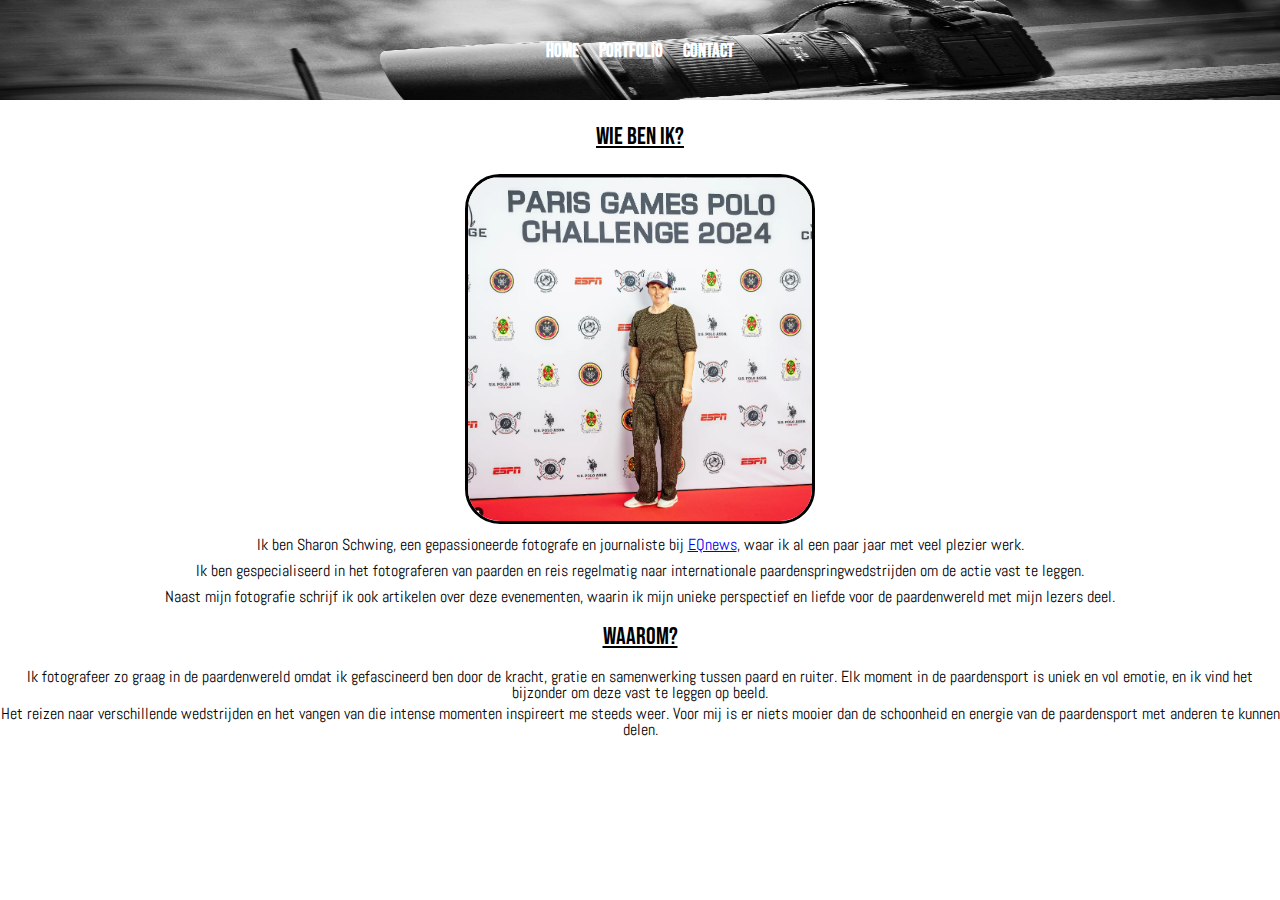
<file: pages/index.html>
<!DOCTYPE html>
<html lang="en">
  <head>
    <meta charset="UTF-8" />
    <meta name="viewport" content="width=device-width, initial-scale=1.0" />
    <title>Portfolio Sharon Schwing</title>
    <link rel="stylesheet" href="/css/style.css" />
    <link rel="stylesheet" href="/css/reset.css" />
    <link rel="preconnect" href="https://fonts.googleapis.com" />
    <link rel="preconnect" href="https://fonts.gstatic.com" crossorigin />
    <link
      href="https://fonts.googleapis.com/css2?family=Bebas+Neue&display=swap"
      rel="stylesheet"
    />
    <link rel="preconnect" href="https://fonts.googleapis.com" />
    <link rel="preconnect" href="https://fonts.gstatic.com" crossorigin />
    <link
      href="https://fonts.googleapis.com/css2?family=Abel&family=Bebas+Neue&display=swap"
      rel="stylesheet"
    />
    <link rel="stylesheet" href="../css/queries.css">
  </head>

  <body>
    <header>
      <div class="header-image">
        <img
          src="../fotos/fotoheader.jpg"
          alt="Foto van header"
          class="image"
        />
        <nav>
          <ul class="navigatie">
            <li><a href="index.html">Home</a></li>
            <li><a href="portfolio.html">Portfolio</a></li>
            <li><a href="contact.html">Contact</a></li>
          </ul>
        </nav>
      </div>
    </header>

    <main>
      <section id="Wie">
        <h1>Wie ben ik?</h1>
        <div class="zelfportret">
          <img src="../fotos/Foto7.png" alt="portret Sharon" />
        </div>
        <p>
          Ik ben Sharon Schwing, een gepassioneerde fotografe en journaliste bij
          <a href="https://equnews.be/" target="_blank">EQnews</a>, waar ik al
          een paar jaar met veel plezier werk.
        </p>
        <p>
          Ik ben gespecialiseerd in het fotograferen van paarden en reis
          regelmatig naar internationale paardenspringwedstrijden om de actie
          vast te leggen.
        </p>
        <p>
          Naast mijn fotografie schrijf ik ook artikelen over deze evenementen,
          waarin ik mijn unieke perspectief en liefde voor de paardenwereld met
          mijn lezers deel.
        </p>
      </section>

      <section id="Waarom">
        <h2>Waarom?</h2>
        <p>
          Ik fotografeer zo graag in de paardenwereld omdat ik gefascineerd ben
          door de kracht, gratie en samenwerking tussen paard en ruiter. Elk
          moment in de paardensport is uniek en vol emotie, en ik vind het
          bijzonder om deze vast te leggen op beeld. 
          <p>
              Het reizen naar
              verschillende wedstrijden en het vangen van die intense momenten
              inspireert me steeds weer. Voor mij is er niets mooier dan de
              schoonheid en energie van de paardensport met anderen te kunnen delen.
          </p>
        </p>
      </section>
    </main>

    <footer></footer>
  </body>
</html>
</file>
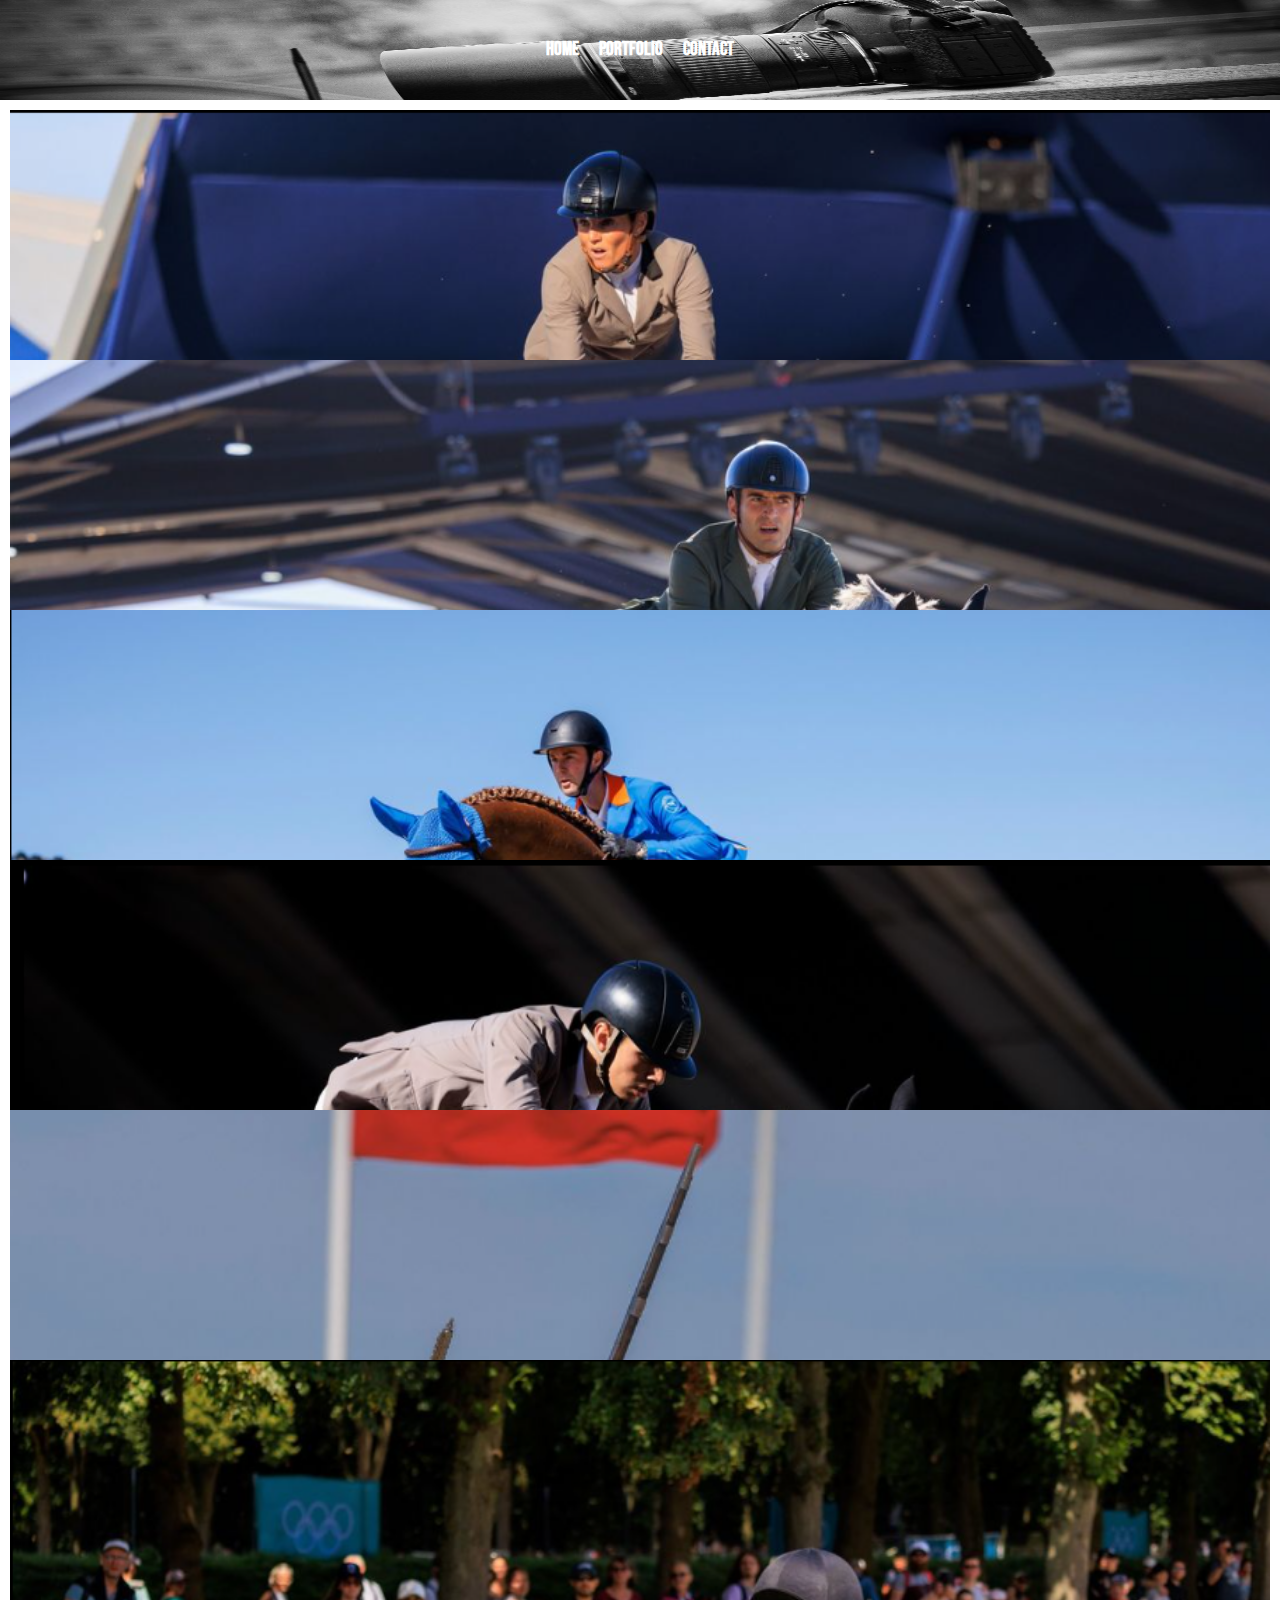
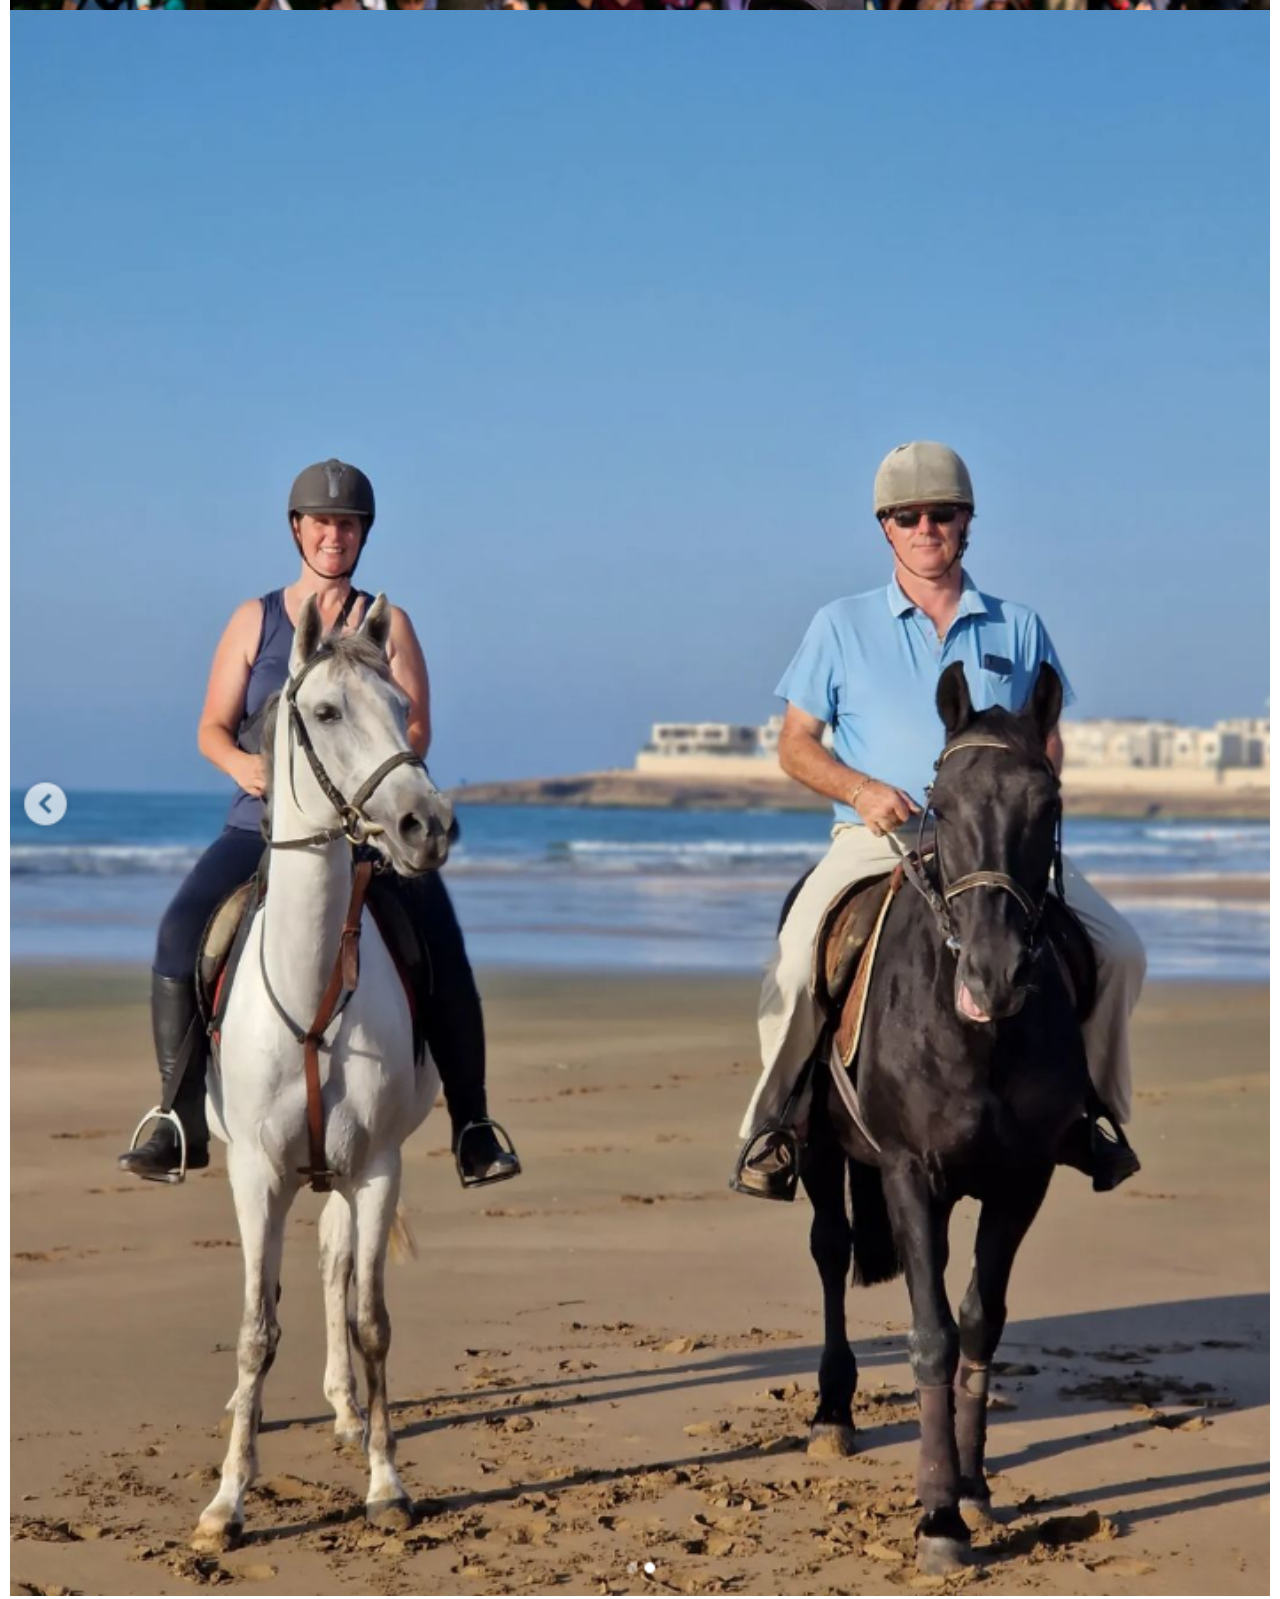
<file: pages/portfolio.html>
<!DOCTYPE html>
<html lang="en">
  <head>
    <meta charset="UTF-8" />
    <meta name="viewport" content="width=device-width, initial-scale=1.0" />
    <title>Portfolio</title>
    <link rel="stylesheet" href="../css/reset.css" />
    <link rel="stylesheet" href="../css/style.css" />
    <link rel="preconnect" href="https://fonts.googleapis.com" />
    <link rel="preconnect" href="https://fonts.gstatic.com" crossorigin />
    <link
      href="https://fonts.googleapis.com/css2?family=Bebas+Neue&display=swap"
      rel="stylesheet"
    />
    <link rel="preconnect" href="https://fonts.googleapis.com" />
    <link rel="preconnect" href="https://fonts.gstatic.com" crossorigin />
    <link
      href="https://fonts.googleapis.com/css2?family=Abel&family=Bebas+Neue&display=swap"
      rel="stylesheet"
    />
    <link rel="stylesheet" href="../css/queries.css" />
  </head>

  <body>
    <header>
      <div class="header-image">
        <img
          src="../fotos/fotoheader.jpg"
          alt="Foto van header"
          class="image"
        />
        <nav>
          <ul class="navigatie">
            <li><a href="index.html">Home</a></li>
            <li><a href="portfolio.html">Portfolio</a></li>
            <li><a href="contact.html">Contact</a></li>
          </ul>
        </nav>
      </div>
    </header>

    <main class="portfoliomain">
      <div><img src="../fotos/Foto1.png" alt="" /></div>
      <div><img src="../fotos/Foto2.png" alt="" /></div>
      <div><img src="../fotos/Foto3.png" alt="" /></div>
      <div><img src="../fotos/Foto4.png" alt="" /></div>
      <div><img src="../fotos/Foto5.png" alt="" /></div>
      <div><img src="../fotos/Foto6.png" alt="" /></div>
      <div><img src="../fotos/Foto8.png" alt="" /></div>
    </main>

    <footer></footer>
  </body>
</html>
</file>
<file: css/style.css>
* {
  margin: 0;
  padding: 0;
  box-sizing: border-box;
}

/* Hieronder is HEADER styling*/

header {
  height: 100px;
  align-content: center;
  display: flex;
  position: relative;
}

/* Zorgt dat de container zich aanpast aan de afbeelding */
.header-image {
  position: relative;
  display: inline-block;
  width: 100%;
}

.image {
  width: 100%; /* Past de afbeelding aan aan de breedte van de container */
  height: 100px; /* Houdt de verhoudingen intact */
}

.navigatie {
  position: absolute;
  top: 50%; /* Plaatst het in het midden van de afbeelding */
  left: 50%; /* Plaatst het horizontaal in het midden */
  transform: translate(-50%, -50%); /* Centreert de ul volledig */
  list-style: none; /* Verwijdert de standaard lijststijlen */
  display: flex; /* Plaatst de links naast elkaar */
  gap: 20px; /* Voeg ruimte toe tussen links */
}

.navigatie li a {
  color: rgb(255, 255, 255); /* Witte kleur voor contrast met de afbeelding */
  text-decoration: none; /* Verwijdert onderstreping van de links */
  font-size: 1.2rem; /* Vergoot de lettergrootte indien nodig */
  font-weight: bold;
}

header ul a {
  text-decoration: none;
  color: black;
  font-family: "Bebas Neue";
}

/* Hieronder is MAIN styling */

#Wie {
  align-content: center;
  height: fit-content;
  width: 100%;
  text-align: center;
  padding-bottom: 20px;
}

#Wie h1 {
  font-size: 150%;
  text-decoration: underline;
  margin-bottom: 20px;
  margin-top: 20px;
  padding: 5px 50px;
  font-family: "Bebas Neue";
}

.zelfportret img {
  height: 350px;
  width: 350px;
  box-shadow: 50%;
  border-radius: 10%;
  border: 3px solid black;
}

#Wie p {
  text-align: center;
  margin-top: 10px;
  font-family: "Abel";
}

#Waarom {
  text-align: center;
  padding-bottom: 100px;
}

#Waarom h2 {
  font-size: 150%;
  text-decoration: underline;
  font-family: "Bebas Neue";
  margin-top: auto;
  padding-bottom: 20px;
}

#Waarom p {
  text-align: center;
  font-family: "Abel";
  margin-bottom: 5px;
}

/* Hieronder is de PORTFOLIO PAGE styling*/

.portfoliomain {
  height: fit-content;
  width: 100%;
  display: flex;
  justify-content: center;
  align-items: center;
  flex-direction: column;
}

.portfoliomain div {
  height: 250px;
  width: 100%;
  justify-content: center;
  object-fit: contain;
  padding: 10px 10px;
}

.portfoliomain div img {
  height: auto;
  width: 100%;
  object-fit: cover;
  object-position: center;
  justify-self: center;
}
</file>
<file: css/queries.css>
@media (max-width: 480px) {
  .portfoliomain div {
    margin-bottom: 1rem;
    margin-top: 50px;
    padding: 1.3rem;
  }
}
</file>
